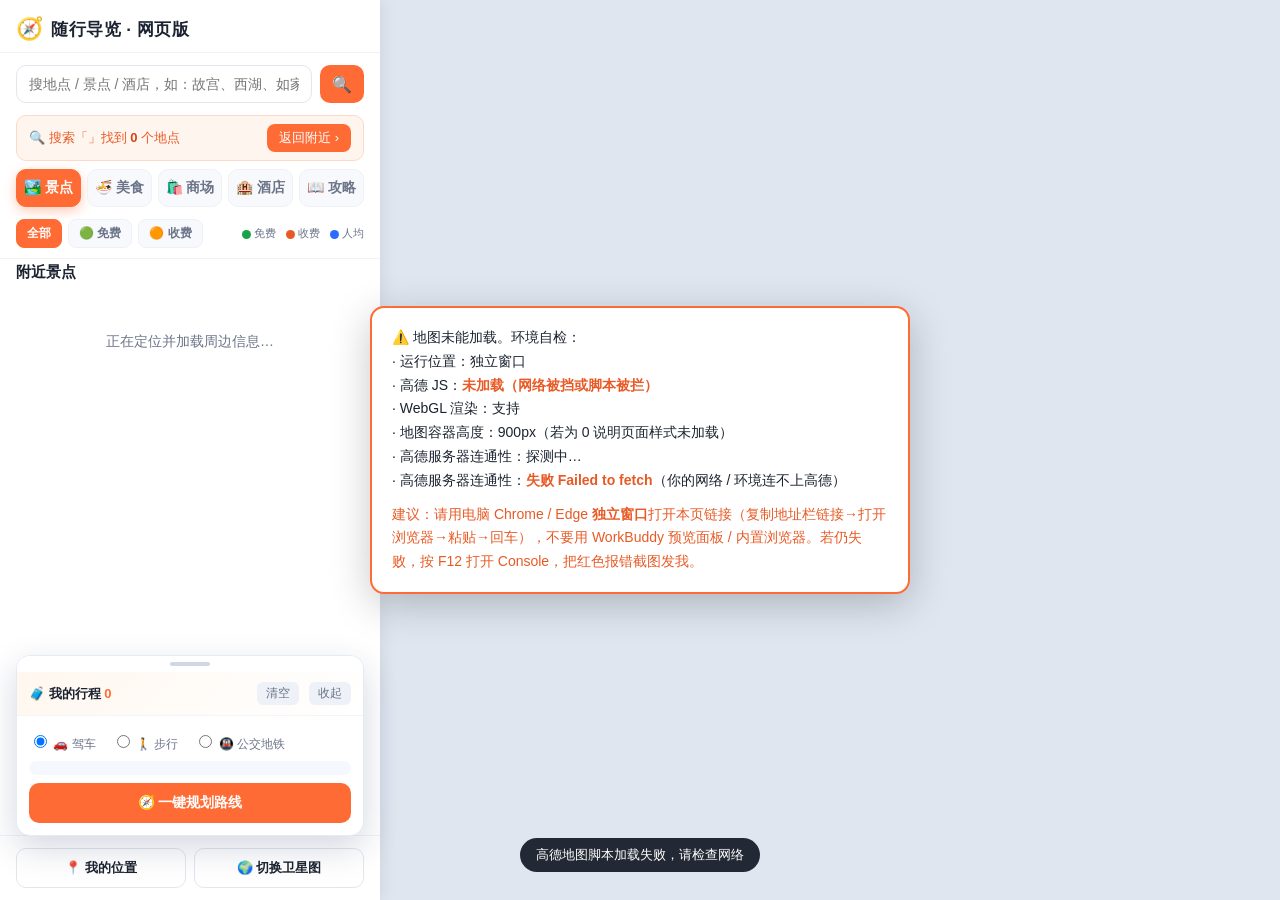
<file: web-desktop/index.html>
<!DOCTYPE html>
<html lang="zh-CN">
<head>
  <meta charset="utf-8" />
  <meta name="viewport" content="width=device-width, initial-scale=1" />
  <title>随行导览 · 电脑网页版（周边景点 / 酒店 / 攻略）</title>
  <link rel="stylesheet" href="styles.css" />
</head>
<body>
  <!-- 左侧栏 -->
  <aside class="sidebar">
    <div class="brand">
      <span class="logo">🧭</span>
      <span class="title">随行导览 · 网页版</span>
    </div>

    <div class="search">
      <input id="searchBox" type="text" placeholder="搜地点 / 景点 / 酒店，如：故宫、西湖、如家" />
      <button id="searchBtn" title="搜索">🔍</button>
    </div>

    <div class="search-banner" id="searchBanner" hidden>
      <span>🔍 搜索「<b class="sb-kw"></b>」找到 <b class="sb-n">0</b> 个地点</span>
      <button class="sb-back" type="button">返回附近 ›</button>
    </div>

    <nav class="tabs" id="tabs">
      <button class="tab active" data-type="scene">🏞️ 景点</button>
      <button class="tab" data-type="food">🍜 美食</button>
      <button class="tab" data-type="shop">🛍️ 商场</button>
      <button class="tab" data-type="hotel">🏨 酒店</button>
      <button class="tab" data-type="guide">📖 攻略</button>
    </nav>

    <div class="subbar">
      <div class="filter" id="sceneFilter" hidden>
        <button class="fbtn active" data-f="all">全部</button>
        <button class="fbtn" data-f="free">🟢 免费</button>
        <button class="fbtn" data-f="paid">🟠 收费</button>
      </div>
      <div class="legend">
        <span><i class="dot free"></i>免费</span>
        <span><i class="dot paid"></i>收费</span>
        <span><i class="dot price"></i>人均</span>
      </div>
    </div>

    <div class="list-head">
      <span id="listTitle">附近景点</span>
      <span id="listCount"></span>
    </div>

    <div class="list" id="list">
      <div class="empty" id="emptyTip">正在定位并加载周边信息…</div>
    </div>

    <div class="side-foot">
      <button id="locateBtn" class="foot-btn">📍 我的位置</button>
      <button id="layerBtn" class="foot-btn">🌍 切换卫星图</button>
    </div>

    <!-- 我的行程（规划路线） -->
    <div class="trip-panel" id="tripPanel" hidden>
      <div class="trip-grip" id="tripGrip"><span class="trip-grip-bar"></span></div>
      <div class="trip-head" id="tripHead">
        <span class="trip-title">🧳 我的行程 <b id="tripCount">0</b></span>
        <span class="trip-tools">
          <button id="tripClear" title="清空">清空</button>
          <button id="tripClose" title="收起">收起</button>
        </span>
      </div>
      <div class="trip-body">
        <ul class="trip-list" id="tripList"></ul>
        <div class="trip-mode">
          <label><input type="radio" name="tripMode" value="driving" checked> 🚗 驾车</label>
          <label><input type="radio" name="tripMode" value="walking"> 🚶 步行</label>
          <label><input type="radio" name="tripMode" value="transit"> 🚇 公交地铁</label>
        </div>
        <div class="trip-sum" id="tripSum"></div>
        <button class="trip-go" id="tripGo">🧭 一键规划路线</button>
      </div>
    </div>
  </aside>

  <!-- 右侧地图 -->
  <main class="map-wrap">
    <div id="map"></div>
    <div class="notice" id="notice" hidden></div>
    <button class="trip-fab" id="tripFab" hidden>🧳 我的行程 <b id="tripFabN">0</b></button>
  </main>

  <!-- 配置提示（无 key 时显示） -->
  <div class="config-tip" id="configTip" hidden>
    <div class="config-card">
      <button class="config-close" id="configClose" title="关闭">×</button>
      <h3>⚠️ 需要高德地图 Key</h3>
      <p>地图能力依赖高德 JS API，请在 <code>app.js</code> 顶部填入你的 <b>Web端(JS API)</b> Key，并在高德控制台将该 Key 的「域名白名单」设为 <b>*</b>。</p>
      <p class="small">申请地址：<a href="https://lbs.amap.com/" target="_blank" rel="noopener">https://lbs.amap.com/</a></p>
    </div>
  </div>

  <script src="app.js"></script>
</body>
</html>
</file>
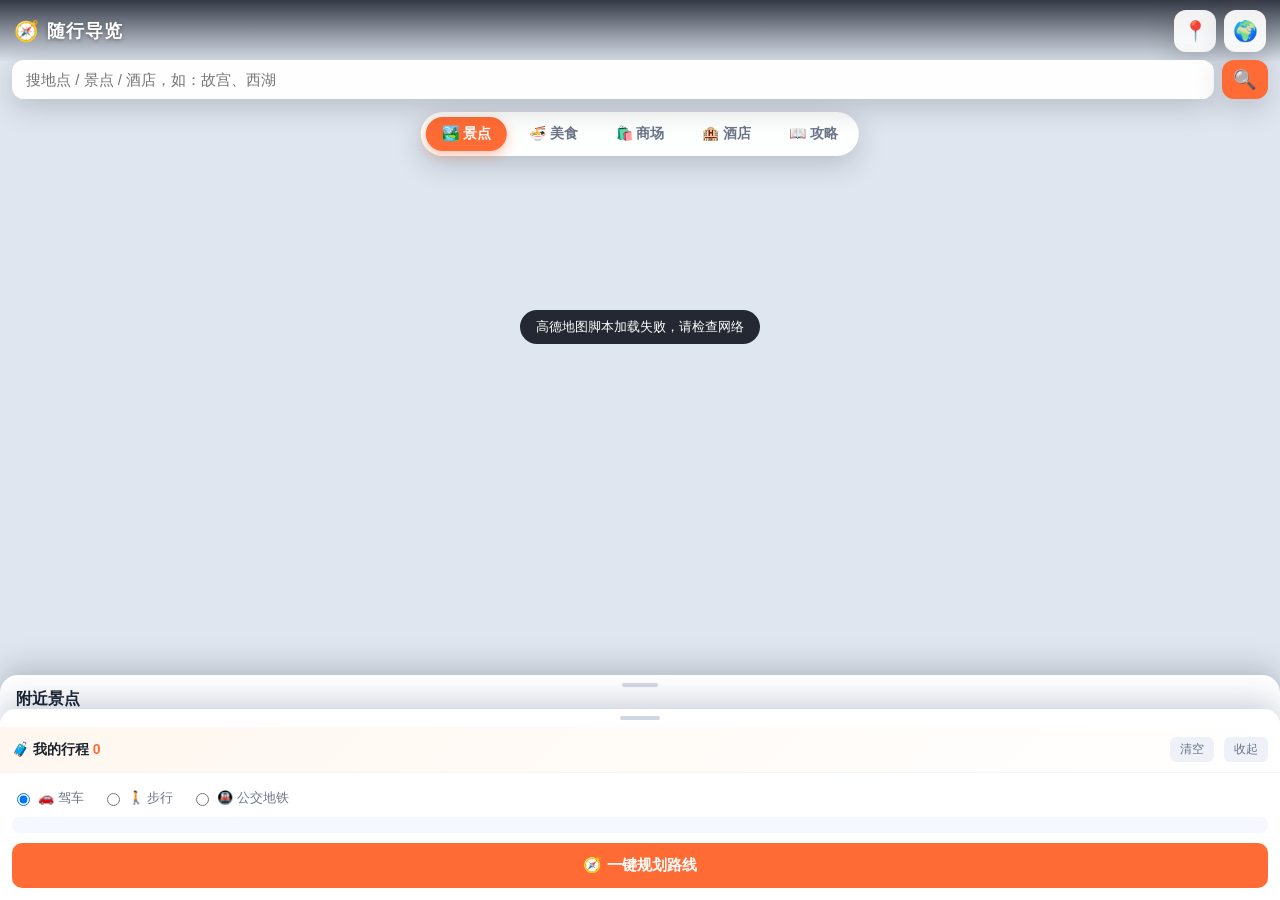
<file: webapp/index.html>
<!DOCTYPE html>
<html lang="zh-CN">
<head>
  <meta charset="utf-8" />
  <meta name="viewport" content="width=device-width, initial-scale=1, maximum-scale=1, user-scalable=no, viewport-fit=cover" />
  <meta name="format-detection" content="telephone=no" />
  <title>随行导览 · 周边景点酒店攻略</title>
  <link rel="stylesheet" href="styles.css" />
</head>
<body>
  <!-- 地图容器 -->
  <div id="map"></div>

  <!-- 顶部栏 -->
  <header class="topbar">
    <div class="brand">
      <span class="logo">🧭</span>
      <span class="title">随行导览</span>
    </div>
    <div class="top-actions">
      <button id="locateBtn" class="icon-btn" title="回到我的位置">📍</button>
      <button id="layerBtn" class="icon-btn" title="切换图层">🌍</button>
    </div>
  </header>

  <!-- 搜索地点 -->
  <div class="searchbar">
    <input id="searchBox" type="search" placeholder="搜地点 / 景点 / 酒店，如：故宫、西湖" />
    <button id="searchBtn" title="搜索">🔍</button>
  </div>

  <!-- 分类切换 -->
  <nav class="tabs" id="tabs">
    <button class="tab active" data-type="scene">🏞️ 景点</button>
    <button class="tab" data-type="food">🍜 美食</button>
    <button class="tab" data-type="shop">🛍️ 商场</button>
    <button class="tab" data-type="hotel">🏨 酒店</button>
    <button class="tab" data-type="guide">📖 攻略</button>
  </nav>

  <!-- 结果列表（底部抽屉） -->
  <section class="sheet" id="sheet">
    <div class="sheet-handle" id="sheetHandle">
      <span class="dot"></span>
      <span class="sheet-title" id="sheetTitle">附近景点</span>
      <span class="sheet-count" id="sheetCount"></span>
    </div>
    <div class="search-banner" id="searchBanner" hidden>
      <span>🔍 搜索「<b class="sb-kw"></b>」找到 <b class="sb-n">0</b> 个地点</span>
      <button class="sb-back" type="button">返回附近 ›</button>
    </div>
    <div class="sheet-body" id="sheetBody">
      <div class="empty" id="emptyTip">正在定位并加载周边信息…</div>
    </div>
  </section>

  <!-- 我的行程（规划路线）浮层 -->
  <button class="trip-fab" id="tripFab" hidden>🧳 行程 <b id="tripFabN">0</b></button>
  <div class="trip-panel" id="tripPanel" hidden>
    <div class="trip-grip" id="tripGrip"><span class="trip-grip-bar"></span></div>
    <div class="trip-head" id="tripHead">
      <span class="trip-title">🧳 我的行程 <b id="tripCount">0</b></span>
      <span class="trip-tools">
        <button id="tripClear" title="清空">清空</button>
        <button id="tripClose" title="收起">收起</button>
      </span>
    </div>
    <div class="trip-body">
      <ul class="trip-list" id="tripList"></ul>
      <div class="trip-mode">
        <label><input type="radio" name="tripMode" value="driving" checked> 🚗 驾车</label>
        <label><input type="radio" name="tripMode" value="walking"> 🚶 步行</label>
        <label><input type="radio" name="tripMode" value="transit"> 🚇 公交地铁</label>
      </div>
      <div class="trip-sum" id="tripSum"></div>
      <button class="trip-go" id="tripGo">🧭 一键规划路线</button>
    </div>
  </div>

  <!-- 配置提示（无 key 时显示） -->
  <div class="config-tip" id="configTip" hidden>
    <div class="config-card">
      <button class="config-close" id="configClose" title="关闭">×</button>
      <h3>⚠️ 需要高德地图 Key</h3>
      <p>地图能力依赖高德 JS API，请在 <code>app.js</code> 顶部填入你的 <b>Web端(JS API)</b> Key，并在高德控制台将该 Key 的「域名白名单」设为 <b>*</b>（允许所有域名，供 WebView 使用）。</p>
      <p class="small">申请地址：<a href="https://lbs.amap.com/" target="_blank" rel="noopener">https://lbs.amap.com/</a></p>
    </div>
  </div>

  <!-- 高德 JS API 由 app.js 动态加载（Key 与安全密钥集中在 app.js 配置） -->
  <script src="app.js"></script>
</body>
</html>
</file>
<file: web-desktop/styles.css>
:root {
  --bg: #0f1420;
  --panel: #ffffff;
  --primary: #ff6b35;
  --primary-dark: #e85a25;
  --text: #1c2330;
  --text-sub: #6b7488;
  --shadow: 0 8px 30px rgba(0, 0, 0, 0.18);
}

* { box-sizing: border-box; -webkit-tap-highlight-color: transparent; }

html, body {
  margin: 0; padding: 0; height: 100%; width: 100%;
  overflow: hidden;
  font-family: -apple-system, BlinkMacSystemFont, "PingFang SC", "Microsoft YaHei", "Helvetica Neue", Arial, sans-serif;
  color: var(--text);
  background: #dfe6f0;
  display: flex;
}

/* ====== 左侧栏 ====== */
.sidebar {
  position: relative;
  width: 380px;
  flex: 0 0 380px;
  height: 100%;
  background: var(--panel);
  display: flex;
  flex-direction: column;
  box-shadow: 2px 0 16px rgba(0,0,0,0.08);
  z-index: 10;
}

.brand {
  display: flex; align-items: center; gap: 8px;
  padding: 16px 16px 10px;
  border-bottom: 1px solid #f0f2f6;
}
.brand .logo { font-size: 22px; }
.brand .title { font-size: 17px; font-weight: 700; letter-spacing: .5px; }

/* 搜索框 */
.search {
  display: flex; gap: 8px;
  padding: 12px 16px;
}
.search input {
  flex: 1;
  border: 1px solid #e2e6ee;
  border-radius: 10px;
  padding: 10px 12px;
  font-size: 14px;
  outline: none;
  transition: border-color .15s ease;
}
.search input:focus { border-color: var(--primary); }
.search button {
  width: 44px;
  border: none;
  border-radius: 10px;
  background: var(--primary);
  color: #fff;
  font-size: 16px;
  cursor: pointer;
}

/* 搜索结果横幅 */
.search-banner {
  display: flex; align-items: center; justify-content: space-between;
  margin: 0 16px 8px;
  padding: 8px 12px;
  background: #fff5ef;
  border: 1px solid #ffd9c7;
  border-radius: 10px;
  font-size: 13px; color: #e85a25;
}
.search-banner b { color: #d2451a; }
.search-banner .sb-back {
  border: none; background: var(--primary); color: #fff;
  border-radius: 8px; padding: 5px 12px; font-size: 13px; cursor: pointer;
}

/* 分类标签 */
.tabs {
  display: flex; gap: 6px;
  padding: 0 16px 12px;
}
.tab {
  flex: 1;
  border: 1px solid #eef1f6;
  background: #f7f9fc;
  color: var(--text-sub);
  font-size: 14px; font-weight: 600;
  padding: 9px 0;
  border-radius: 10px;
  cursor: pointer;
  transition: all .15s ease;
}
.tab.active {
  background: var(--primary);
  color: #fff;
  border-color: var(--primary);
  box-shadow: 0 4px 12px rgba(255,107,53,0.35);
}

/* 列表头 */
.list-head {
  display: flex; align-items: baseline; gap: 8px;
  padding: 4px 16px 8px;
  border-top: 1px solid #f0f2f6;
}
.list-head #listTitle { font-size: 15px; font-weight: 700; }
.list-head #listCount { font-size: 12px; color: var(--text-sub); }

/* 列表 */
.list {
  flex: 1;
  overflow-y: auto;
  padding: 0 12px 12px;
}

.empty {
  text-align: center;
  color: var(--text-sub);
  font-size: 14px;
  padding: 40px 20px;
  line-height: 1.6;
}

/* 列表项卡片 */
.card {
  display: flex; gap: 12px;
  padding: 12px;
  border-radius: 14px;
  background: #f7f9fc;
  margin-bottom: 10px;
  cursor: pointer;
  transition: background .15s ease, transform .1s ease;
  border: 1px solid #eef1f6;
}
.card:hover { background: #eef2f8; transform: translateY(-1px); }
.card .thumb {
  width: 64px; height: 64px;
  border-radius: 12px;
  flex: 0 0 64px;
  display: flex; align-items: center; justify-content: center;
  font-size: 30px;
  background: linear-gradient(135deg, #ffe3d3, #ffd0b5);
}
.card .info { flex: 1; min-width: 0; }
.card .name { font-size: 15px; font-weight: 700; margin: 0 0 4px; }
.card .meta { font-size: 12px; color: var(--text-sub); line-height: 1.5; }
.card .meta .tag {
  display: inline-block;
  background: #fff;
  border: 1px solid #ffd9c7;
  color: var(--primary-dark);
  border-radius: 6px;
  padding: 1px 6px;
  margin-right: 6px;
  font-size: 11px;
}
.card .meta .tag.free { background:#e8f7ee; color:#16a34a; border-color:#bdebcd; }
.card .meta .tag.paid { background:#fff0e8; color:#e85a25; border-color:#ffd0b5; }
.card .meta .tag.price { background:#e9f1ff; color:#2b6cff; border-color:#c9ddff; }
.card .meta .tag.unknown { background:#f1f3f7; color:#8a93a6; border-color:#e2e6ee; }

/* 子栏：景点筛选 + 图例 */
.subbar {
  display: flex; align-items: center; justify-content: space-between; gap: 8px;
  padding: 0 16px 10px;
  flex-wrap: wrap;
}
.filter { display: flex; gap: 6px; }
.fbtn {
  border: 1px solid #eef1f6; background: #f7f9fc; color: var(--text-sub);
  font-size: 12px; font-weight: 600; padding: 5px 10px; border-radius: 8px; cursor: pointer;
  transition: all .15s ease;
}
.fbtn.active { background: var(--primary); color: #fff; border-color: var(--primary); }
.legend { display: flex; gap: 10px; font-size: 11px; color: var(--text-sub); }
.legend .dot {
  display: inline-block; width: 9px; height: 9px; border-radius: 50%; margin-right: 3px; vertical-align: middle;
}
.legend .dot.free { background: #16a34a; }
.legend .dot.paid { background: #e85a25; }
.legend .dot.price { background: #2b6cff; }
.card .dist { color: var(--primary-dark); font-weight: 600; }
.card .actions { display: flex; gap: 8px; margin-top: 8px; }
.mini-btn {
  border: none; border-radius: 8px;
  padding: 6px 12px; font-size: 12px; font-weight: 600; cursor: pointer;
}
.mini-btn.nav { background: var(--primary); color: #fff; }
.mini-btn.map { background: #eef2f8; color: var(--text); }
.mini-btn.add { background: #fff3e0; color: #e85a25; border: 1px solid #ffd8b0; }
.mini-btn.add:hover { background: #ffe9d2; }

/* ====== 我的行程 / 路线规划 ====== */
.trip-panel {
  position: absolute; left: 16px; right: 16px; bottom: 64px; z-index: 40;
  background: #fff; border: 1px solid #e6ebf3; border-radius: 14px;
  box-shadow: 0 12px 34px rgba(20,40,90,.18); overflow: hidden;
  display: flex; flex-direction: column; max-height: 68vh;
  transition: transform .28s cubic-bezier(.4,0,.2,1);
}
/* 收起态：只露标题栏 */
.trip-panel.collapsed { transform: translateY(calc(100% - 40px)); }
.trip-panel.collapsed .trip-grip { display: none; }
.trip-grip {
  display: flex; justify-content: center; align-items: center;
  height: 16px; background: #fff; cursor: grab;
}
.trip-grip-bar { width: 40px; height: 4px; border-radius: 2px; background: #cfd6e4; }
.trip-head {
  display: flex; justify-content: space-between; align-items: center;
  padding: 10px 12px; background: linear-gradient(135deg,#fff7ef,#fff);
  border-bottom: 1px solid #f2f5fa; cursor: pointer;
}
.trip-title { font-weight: 700; color: var(--text); font-size: 13px; }
.trip-title b { color: var(--primary); }
.trip-tools button {
  border: none; background: #eef2f8; color: var(--text-sub);
  border-radius: 6px; padding: 3px 9px; font-size: 12px; cursor: pointer; margin-left: 6px;
}
.trip-tools button:hover { background: #e2e8f3; }
.trip-body { padding: 8px 12px 12px; }
.trip-list { list-style: none; margin: 0 0 8px; padding: 0; max-height: 168px; overflow-y: auto; }
.trip-list li {
  display: flex; align-items: center; gap: 8px;
  padding: 6px 4px; border-bottom: 1px dashed #eef1f6; font-size: 13px;
}
.trip-list li:last-child { border-bottom: none; }
.trip-no {
  flex: 0 0 auto; width: 20px; height: 20px; border-radius: 50%;
  background: var(--primary); color: #fff; font-size: 11px; font-weight: 700;
  display: flex; align-items: center; justify-content: center;
}
.trip-nm { flex: 1; color: var(--text); overflow: hidden; text-overflow: ellipsis; white-space: nowrap; }
.trip-del {
  flex: 0 0 auto; border: none; background: transparent; color: #b9c0cc;
  cursor: pointer; font-size: 13px; padding: 2px 4px;
}
.trip-del:hover { color: #e85a25; }
.trip-mode { display: flex; gap: 16px; font-size: 12px; color: var(--text-sub); margin: 6px 0 8px; }
.trip-mode label { cursor: pointer; user-select: none; }
.trip-sum {
  font-size: 12px; color: var(--text-sub); background: #f5f8ff;
  border-radius: 8px; padding: 7px 10px; margin-bottom: 8px; line-height: 1.5;
}
.trip-sum b { color: var(--primary); }
.trip-desc { margin-top: 6px; padding-top: 6px; border-top: 1px dashed #cfd9ee; }
.trip-line { font-size: 12px; color: #b25c00; line-height: 1.7; }
.trip-go {
  width: 100%; border: none; border-radius: 10px; padding: 11px;
  background: var(--primary); color: #fff; font-size: 14px; font-weight: 700; cursor: pointer;
}
.trip-go:hover { background: var(--primary-dark); }
.trip-go:disabled { background: #c8d3e6; cursor: not-allowed; }

/* 地图上的行程浮标 */
.trip-fab {
  position: absolute; right: 20px; bottom: 24px; z-index: 30;
  border: none; border-radius: 24px; padding: 11px 18px;
  background: var(--primary); color: #fff; font-size: 14px; font-weight: 700;
  box-shadow: 0 8px 22px rgba(43,108,255,.4); cursor: pointer;
}
.trip-fab:hover { background: var(--primary-dark); }
.trip-fab b { background: #fff; color: var(--primary); border-radius: 10px; padding: 1px 7px; margin-left: 4px; font-size: 12px; }

/* 底部按钮 */
.side-foot {
  display: flex; gap: 8px;
  padding: 12px 16px;
  border-top: 1px solid #f0f2f6;
}
.foot-btn {
  flex: 1;
  border: 1px solid #e2e6ee;
  background: #fff;
  color: var(--text);
  border-radius: 10px;
  padding: 10px 0;
  font-size: 13px; font-weight: 600;
  cursor: pointer;
}
.foot-btn.active { background: var(--primary); color: #fff; border-color: var(--primary); }

/* ====== 右侧地图 ====== */
.map-wrap {
  flex: 1;
  position: relative;
  height: 100%;
}
#map { position: absolute; inset: 0; z-index: 1; }

.notice {
  position: absolute;
  left: 16px; right: 16px; top: 16px;
  z-index: 20;
  background: rgba(15,20,32,0.86);
  color: #fff;
  font-size: 13px;
  line-height: 1.6;
  padding: 12px 14px;
  border-radius: 12px;
  box-shadow: var(--shadow);
}

/* ====== 信息窗（复用国内版） ====== */
.amap-info-content { padding: 0 !important; }
.iw { width: 250px; font-size: 13px; color: var(--text); }
.iw h4 { margin: 0 0 6px; font-size: 15px; }
.iw .row { color: var(--text-sub); margin: 3px 0; line-height: 1.5; }
.iw .row b { color: var(--text); font-weight: 600; }
.iw .btns { display: flex; gap: 8px; margin-top: 10px; }
.iw .btns a {
  flex: 1; text-align: center; text-decoration: none;
  padding: 8px 0; border-radius: 8px; font-weight: 700; font-size: 13px;
}
.iw .btns .go { background: var(--primary); color: #fff; }
.iw .btns .close { background: #eef2f8; color: var(--text); }
.iw .btns .out { background: #fff; color: var(--primary); border: 1px solid #bcd0f5; }
.iw .btns .ctrip { background: #2b6cff; color: #fff; }
.iw { max-height: 320px; overflow-y: auto; }
.iw-imgs { display: flex; gap: 4px; margin: 6px 0; }
.iw-img { width: 78px; height: 58px; object-fit: cover; border-radius: 6px; flex: 0 0 auto; background: #eee; cursor: zoom-in; transition: opacity .15s; }
.iw-img:hover { opacity: .85; }

/* 图片查看器 */
.lightbox { position: fixed; inset: 0; z-index: 99999; background: rgba(0,0,0,.92); display: none; align-items: center; justify-content: center; }
.lightbox.show { display: flex; }
.lightbox .lb-img { max-width: 92vw; max-height: 86vh; border-radius: 8px; box-shadow: 0 10px 50px rgba(0,0,0,.6); background: #111; cursor: zoom-in; user-select: none; -webkit-user-select: none; }
.lightbox .lb-reset { position: absolute; top: 18px; right: 64px; color: #fff; font-size: 13px; line-height: 1; cursor: pointer; opacity: .85; border: 1px solid rgba(255,255,255,.5); border-radius: 6px; padding: 5px 10px; display: none; }
.lightbox .lb-reset:hover { opacity: 1; background: rgba(255,255,255,.12); }
.lightbox .lb-close { position: absolute; top: 16px; right: 20px; color: #fff; font-size: 30px; line-height: 1; cursor: pointer; opacity: .85; }
.lightbox .lb-close:hover { opacity: 1; }
.lightbox .lb-prev, .lightbox .lb-next { position: absolute; top: 50%; transform: translateY(-50%); color: #fff; font-size: 46px; line-height: 1; cursor: pointer; opacity: .8; padding: 0 16px; user-select: none; }
.lightbox .lb-prev:hover, .lightbox .lb-next:hover { opacity: 1; }
.lightbox .lb-prev { left: 6px; }
.lightbox .lb-next { right: 6px; }
.lightbox .lb-count { position: absolute; bottom: 20px; left: 50%; transform: translateX(-50%); color: #fff; font-size: 14px; opacity: .85; }
.iw .desc, .iw .review { font-size: 12px; color: #555; margin-top: 6px; line-height: 1.55; white-space: pre-wrap; word-break: break-word; }
.iw .row.muted { color: #9aa3b2; font-style: italic; font-size: 12px; }
.iw .tag {
  display: inline-block; background: #fff; border: 1px solid #e2e6ee;
  border-radius: 6px; padding: 1px 7px; margin-left: 4px; font-size: 12px; font-weight: 600;
}
.iw .tag.free { background: #e8f7ee; color: #16a34a; border-color: #bdebcd; }
.iw .tag.paid { background: #fff0e8; color: #e85a25; border-color: #ffd0b5; }
.iw .tag.price { background: #e9f1ff; color: #2b6cff; border-color: #c9ddff; }
.iw .tag.unknown { background: #f1f3f7; color: #8a93a6; border-color: #e2e6ee; }

/* 自定义地图标记 */
.mk {
  width: 34px; height: 34px;
  background: #fff;
  border: 3px solid var(--c, #ff6b35);
  border-radius: 50% 50% 50% 0;
  transform: rotate(-45deg);
  display: flex; align-items: center; justify-content: center;
  box-shadow: 0 3px 8px rgba(0,0,0,.35);
}
.mk span { transform: rotate(45deg); font-size: 17px; line-height: 1; }

/* 攻略卡片 */
.guide-tip { background: linear-gradient(135deg, #fff3ec, #ffe3d3); }
.guide-block { margin-top: 8px; padding: 8px 10px; background: #f3f6fb; border-radius: 10px; }
.guide-block .gb-t { font-size: 12px; font-weight: 700; color: var(--primary-dark); margin: 4px 0 2px; }
.guide-block .gb-t:first-child { margin-top: 0; }
.guide-block .gb-c { font-size: 12px; color: #555; line-height: 1.55; }

/* 推荐路线 */
.route-card { background: #eef4ff; }
.route-ol { margin: 6px 0 0; padding-left: 4px; list-style: none; }
.route-ol li { font-size: 12px; color: var(--text); padding: 3px 0; display: flex; align-items: center; gap: 6px; }
.route-ol .rn {
  width: 18px; height: 18px; border-radius: 50%;
  background: var(--primary); color: #fff; font-size: 11px; font-weight: 700;
  display: inline-flex; align-items: center; justify-content: center; flex: 0 0 auto;
}
.route-ol .nd, .nd { color: var(--primary-dark); font-weight: 600; font-size: 11px; margin-left: 4px; }
.ne { color: var(--text-sub); font-size: 11px; }

/* 详情弹窗区块 */
.iw-sec { margin-top: 8px; border-top: 1px dashed #e2e6ee; padding-top: 6px; }
.iw-sec-t { font-size: 13px; font-weight: 700; color: var(--text); margin-bottom: 4px; }
.iw-list { margin: 0; padding: 0; list-style: none; }
.iw-list li { font-size: 12px; color: var(--text-sub); line-height: 1.5; padding: 3px 0; border-bottom: 1px solid #f0f2f6; }
.iw-list li.iw-click { cursor: pointer; border-radius: 4px; padding: 6px 6px 6px 4px; transition: background .12s, color .12s; }
.iw-list li.iw-click:hover { background: #f2f6ff; color: var(--primary); }
.iw-list li.iw-click:hover b { color: var(--primary); }
.iw-list li .nb-go { float: right; color: var(--primary); font-size: 11px; opacity: .75; }
.iw-list li:last-child { border-bottom: none; }

/* toast */
.toast {
  position: fixed;
  left: 50%; bottom: 28px; transform: translateX(-50%);
  z-index: 60;
  background: rgba(15,20,32,0.9);
  color: #fff; font-size: 13px;
  padding: 8px 16px; border-radius: 999px;
  opacity: 0; transition: opacity .25s ease; pointer-events: none;
}
.toast.show { opacity: 1; }

/* 配置提示 */
.config-tip {
  position: fixed; inset: 0; z-index: 80;
  background: rgba(15,20,32,0.6);
  display: flex; align-items: center; justify-content: center;
  padding: 24px;
}
.config-tip[hidden] { display: none; }
.config-close {
  position: absolute; top: 8px; right: 10px;
  width: 32px; height: 32px; border: none; border-radius: 50%;
  background: #f0f0f0; color: #666; font-size: 20px; line-height: 1; cursor: pointer;
}
.config-card {
  position: relative;
  background: #fff; border-radius: 16px; padding: 22px; max-width: 360px;
  box-shadow: var(--shadow);
}
.config-card h3 { margin: 0 0 10px; }
.config-card p { font-size: 14px; line-height: 1.7; color: var(--text); }
.config-card .small { font-size: 12px; color: var(--text-sub); }
.config-card code { background: #f2f4f8; padding: 1px 6px; border-radius: 5px; }
.config-card a { color: var(--primary-dark); }

/* ====== 响应式：窄屏（平板 / 手机）时改为上下布局 ====== */
@media (max-width: 820px) {
  html, body { flex-direction: column; }
  .sidebar {
    width: 100%; flex: 0 0 auto; height: 46%;
    box-shadow: 0 -2px 16px rgba(0,0,0,0.08);
  }
  .map-wrap { height: 54%; }
}
</file>
<file: webapp/styles.css>
:root {
  --bg: #0f1420;
  --panel: #ffffff;
  --primary: #ff6b35;
  --primary-dark: #e85a25;
  --text: #1c2330;
  --text-sub: #6b7488;
  --shadow: 0 8px 30px rgba(0, 0, 0, 0.18);
  --safe-top: env(safe-area-inset-top, 0px);
  --safe-bottom: env(safe-area-inset-bottom, 0px);
}

* { box-sizing: border-box; -webkit-tap-highlight-color: transparent; }

html, body {
  margin: 0;
  padding: 0;
  height: 100%;
  width: 100%;
  overflow: hidden;
  font-family: -apple-system, BlinkMacSystemFont, "PingFang SC", "Microsoft YaHei", "Helvetica Neue", Arial, sans-serif;
  color: var(--text);
  background: #dfe6f0;
}

#map {
  position: absolute;
  inset: 0;
  z-index: 1;
}

/* 顶部栏 */
.topbar {
  position: absolute;
  top: 0; left: 0; right: 0;
  z-index: 20;
  display: flex;
  align-items: center;
  justify-content: space-between;
  padding: calc(10px + var(--safe-top)) 14px 10px;
  background: linear-gradient(180deg, rgba(15,20,32,0.82), rgba(15,20,32,0));
  color: #fff;
  pointer-events: none;
}
.topbar .brand { display: flex; align-items: center; gap: 8px; pointer-events: auto; }
.topbar .logo { font-size: 20px; }
.topbar .title { font-size: 18px; font-weight: 700; letter-spacing: 1px; text-shadow: 0 1px 4px rgba(0,0,0,0.4); }
.top-actions { display: flex; gap: 8px; pointer-events: auto; }

.icon-btn {
  width: 42px; height: 42px;
  border: none;
  border-radius: 12px;
  background: rgba(255,255,255,0.92);
  font-size: 20px;
  box-shadow: var(--shadow);
  cursor: pointer;
  transition: transform .15s ease, background .15s ease;
}
.icon-btn:active { transform: scale(0.92); }
.icon-btn.active { background: var(--primary); }

/* 搜索地点栏 */
.searchbar {
  position: absolute;
  top: calc(60px + var(--safe-top));
  left: 12px; right: 12px;
  z-index: 21;
  display: flex; gap: 8px;
}
.searchbar input {
  flex: 1;
  border: none;
  border-radius: 12px;
  padding: 11px 14px;
  font-size: 15px;
  background: rgba(255,255,255,0.96);
  box-shadow: var(--shadow);
  outline: none;
}
.searchbar input:focus { box-shadow: 0 0 0 2px var(--primary), var(--shadow); }
.searchbar button {
  width: 46px;
  border: none;
  border-radius: 12px;
  background: var(--primary);
  color: #fff;
  font-size: 19px;
  box-shadow: var(--shadow);
  cursor: pointer;
}

/* 搜索结果横幅 */
.search-banner {
  display: flex; align-items: center; justify-content: space-between;
  margin: 8px 12px 4px;
  padding: 8px 12px;
  background: #fff5ef;
  border: 1px solid #ffd9c7;
  border-radius: 10px;
  font-size: 13px; color: #e85a25;
}
.search-banner b { color: #d2451a; }
.search-banner .sb-back {
  border: none; background: var(--primary); color: #fff;
  border-radius: 8px; padding: 5px 12px; font-size: 13px; cursor: pointer;
}

/* 分类标签 */
.tabs {
  position: absolute;
  top: calc(112px + var(--safe-top));
  left: 50%;
  transform: translateX(-50%);
  z-index: 20;
  display: flex;
  gap: 6px;
  padding: 5px;
  background: rgba(255,255,255,0.95);
  border-radius: 999px;
  box-shadow: var(--shadow);
}
.tab {
  border: none;
  background: transparent;
  color: var(--text-sub);
  font-size: 14px;
  font-weight: 600;
  padding: 8px 16px;
  border-radius: 999px;
  cursor: pointer;
  white-space: nowrap;
  transition: all .15s ease;
}
.tab.active {
  background: var(--primary);
  color: #fff;
  box-shadow: 0 4px 12px rgba(255,107,53,0.4);
}

/* 底部抽屉 */
.sheet {
  position: absolute;
  left: 0; right: 0; bottom: 0;
  z-index: 15;
  max-height: 52%;
  background: var(--panel);
  border-radius: 18px 18px 0 0;
  box-shadow: 0 -8px 30px rgba(0,0,0,0.18);
  display: flex;
  flex-direction: column;
  transition: transform .3s cubic-bezier(.22,.61,.36,1);
  padding-bottom: var(--safe-bottom);
}
.sheet.collapsed { transform: translateY(calc(100% - 56px)); }
.sheet-handle {
  display: flex;
  align-items: center;
  gap: 10px;
  padding: 14px 16px 10px;
  cursor: pointer;
  user-select: none;
  touch-action: none; /* 允许拖拽把手，避免触发滚动/刷新手势 */
}
.sheet-handle .dot {
  width: 36px; height: 4px;
  border-radius: 4px;
  background: #d4d9e2;
  position: absolute;
  top: 8px; left: 50%;
  transform: translateX(-50%);
}
.sheet-title { font-size: 16px; font-weight: 700; }
.sheet-count { font-size: 12px; color: var(--text-sub); margin-left: auto; }
.sheet-body {
  overflow-y: auto;
  -webkit-overflow-scrolling: touch;
  padding: 4px 12px 16px;
}

/* 列表项 */
.card {
  display: flex;
  gap: 12px;
  padding: 12px;
  border-radius: 14px;
  background: #f7f9fc;
  margin-bottom: 10px;
  cursor: pointer;
  transition: background .15s ease, transform .1s ease;
  border: 1px solid #eef1f6;
}
.card:active { transform: scale(0.99); background: #eef2f8; }
.card .thumb {
  width: 64px; height: 64px;
  border-radius: 12px;
  flex: 0 0 64px;
  display: flex; align-items: center; justify-content: center;
  font-size: 30px;
  background: linear-gradient(135deg, #ffe3d3, #ffd0b5);
}
.card .info { flex: 1; min-width: 0; }
.card .name { font-size: 15px; font-weight: 700; margin: 0 0 4px; }
.card .meta { font-size: 12px; color: var(--text-sub); line-height: 1.5; }
.card .meta .tag {
  display: inline-block;
  background: #fff;
  border: 1px solid #ffd9c7;
  color: var(--primary-dark);
  border-radius: 6px;
  padding: 1px 6px;
  margin-right: 6px;
  font-size: 11px;
}
.card .dist { color: var(--primary-dark); font-weight: 600; }
.card .actions { display: flex; gap: 8px; margin-top: 8px; }
.mini-btn {
  border: none;
  border-radius: 8px;
  padding: 6px 12px;
  font-size: 12px;
  font-weight: 600;
  cursor: pointer;
}
.mini-btn.nav { background: var(--primary); color: #fff; }
.mini-btn.add { background: #fff3e0; color: #e85a25; border: 1px solid #ffd8b0; }

/* ====== 我的行程 / 路线规划（手机） ====== */
.trip-fab {
  position: absolute; right: 14px; bottom: 62px; z-index: 26;
  border: none; border-radius: 22px; padding: 10px 16px;
  background: var(--primary); color: #fff; font-size: 14px; font-weight: 700;
  box-shadow: 0 8px 22px rgba(43,108,255,.4);
}
.trip-fab b { background: #fff; color: var(--primary); border-radius: 10px; padding: 1px 7px; margin-left: 4px; font-size: 12px; }
.trip-panel {
  position: absolute; left: 0; right: 0; bottom: 0; z-index: 25;
  background: #fff; border-top-left-radius: 16px; border-top-right-radius: 16px;
  box-shadow: 0 -8px 30px rgba(20,40,90,.22); overflow: hidden;
  display: flex; flex-direction: column;
  max-height: 62vh;
  transition: transform .28s cubic-bezier(.4,0,.2,1);
  padding-bottom: env(safe-area-inset-bottom, 0px);
}
/* 收起态：只露出标题栏（约 46px），不挡地图 */
.trip-panel.collapsed { transform: translateY(calc(100% - 46px)); }
.trip-panel.collapsed .trip-grip { display: none; }
/* 拖拽手柄 */
.trip-grip {
  display: flex; justify-content: center; align-items: center;
  height: 18px; background: #fff; cursor: grab; touch-action: none;
}
.trip-grip-bar { width: 40px; height: 4px; border-radius: 2px; background: #cfd6e4; }
.trip-head {
  display: flex; justify-content: space-between; align-items: center;
  padding: 10px 12px; background: linear-gradient(135deg,#fff7ef,#fff);
  border-bottom: 1px solid #f2f5fa; cursor: pointer; touch-action: none;
}
.trip-title { font-weight: 700; color: var(--text); font-size: 14px; }
.trip-title b { color: var(--primary); }
.trip-tools button {
  border: none; background: #eef2f8; color: var(--text-sub);
  border-radius: 6px; padding: 4px 10px; font-size: 12px; margin-left: 6px;
}
.trip-body { padding: 8px 12px 12px; overflow-y: auto; }
.trip-list { list-style: none; margin: 0 0 8px; padding: 0; }
.trip-list li {
  display: flex; align-items: center; gap: 8px;
  padding: 8px 4px; border-bottom: 1px dashed #eef1f6; font-size: 14px;
}
.trip-list li:last-child { border-bottom: none; }
.trip-no {
  flex: 0 0 auto; width: 22px; height: 22px; border-radius: 50%;
  background: var(--primary); color: #fff; font-size: 12px; font-weight: 700;
  display: flex; align-items: center; justify-content: center;
}
.trip-nm { flex: 1; color: var(--text); overflow: hidden; text-overflow: ellipsis; white-space: nowrap; }
.trip-del {
  flex: 0 0 auto; border: none; background: transparent; color: #b9c0cc;
  font-size: 15px; padding: 2px 6px;
}
.trip-mode { display: flex; gap: 18px; font-size: 13px; color: var(--text-sub); margin: 6px 0 10px; }
.trip-mode label { display: flex; align-items: center; gap: 5px; }
.trip-sum {
  font-size: 13px; color: var(--text-sub); background: #f5f8ff;
  border-radius: 8px; padding: 8px 10px; margin-bottom: 10px; line-height: 1.5;
}
.trip-sum b { color: var(--primary); }
.trip-desc { margin-top: 6px; padding-top: 6px; border-top: 1px dashed #cfd9ee; }
.trip-line { font-size: 12px; color: #b25c00; line-height: 1.7; }
.trip-go {
  width: 100%; border: none; border-radius: 10px; padding: 13px;
  background: var(--primary); color: #fff; font-size: 15px; font-weight: 700;
}
.trip-go:disabled { background: #c8d3e6; }
.mini-btn.map { background: #eef2f8; color: var(--text); }
.mini-btn.ctrip { background: #2b6cff; color: #fff; }
/* 价格标签 */
.tag.ptag { background: #fff7ed; border-color: #ffd9a8; color: #c2410c; font-weight: 700; }

/* 详情窗价格行 */
.cost-row { color: #c2410c; font-weight: 700; font-size: 14px; }
.ctrip-go { background: #2b6cff !important; }

.empty {
  text-align: center;
  color: var(--text-sub);
  font-size: 14px;
  padding: 40px 20px;
  line-height: 1.6;
}

/* 信息窗（高德 InfoWindow 内容） */
.amap-info-content { padding: 0 !important; }
.iw {
  width: 240px;
  font-size: 13px;
  color: var(--text);
}
.iw h4 { margin: 0 0 6px; font-size: 15px; }
.iw .row { color: var(--text-sub); margin: 3px 0; line-height: 1.5; }
.iw .row b { color: var(--text); font-weight: 600; }
.iw .btns { display: flex; gap: 8px; margin-top: 10px; }
.iw .btns a {
  flex: 1; text-align: center; text-decoration: none;
  padding: 8px 0; border-radius: 8px; font-weight: 700; font-size: 13px;
}
.iw .btns .go { background: var(--primary); color: #fff; }
.iw .btns .close { background: #eef2f8; color: var(--text); }
.iw .btns .out { background: #fff; color: var(--primary); border: 1px solid #bcd0f5; }
.iw { max-height: 300px; overflow-y: auto; }
.iw-imgs { display: flex; gap: 4px; margin: 6px 0; }
.iw-img { width: 74px; height: 56px; object-fit: cover; border-radius: 6px; flex: 0 0 auto; background: #eee; cursor: zoom-in; }
.iw-img:active { opacity: .8; }

/* 图片查看器 */
.lightbox { position: fixed; inset: 0; z-index: 99999; background: rgba(0,0,0,.92); display: none; align-items: center; justify-content: center; }
.lightbox.show { display: flex; }
.lightbox .lb-img { max-width: 92vw; max-height: 86vh; border-radius: 8px; box-shadow: 0 10px 50px rgba(0,0,0,.6); background: #111; cursor: zoom-in; user-select: none; -webkit-user-select: none; }
.lightbox .lb-reset { position: absolute; top: 18px; right: 64px; color: #fff; font-size: 13px; line-height: 1; cursor: pointer; opacity: .85; border: 1px solid rgba(255,255,255,.5); border-radius: 6px; padding: 5px 10px; display: none; }
.lightbox .lb-reset:hover { opacity: 1; background: rgba(255,255,255,.12); }
.lightbox .lb-close { position: absolute; top: 16px; right: 20px; color: #fff; font-size: 30px; line-height: 1; cursor: pointer; opacity: .85; }
.lightbox .lb-prev, .lightbox .lb-next { position: absolute; top: 50%; transform: translateY(-50%); color: #fff; font-size: 46px; line-height: 1; cursor: pointer; opacity: .8; padding: 0 16px; user-select: none; }
.lightbox .lb-prev { left: 6px; }
.lightbox .lb-next { right: 6px; }
.lightbox .lb-count { position: absolute; bottom: 20px; left: 50%; transform: translateX(-50%); color: #fff; font-size: 14px; opacity: .85; }
.iw .desc, .iw .review { font-size: 12px; color: #555; margin-top: 6px; line-height: 1.55; white-space: pre-wrap; word-break: break-word; }
.iw .row.muted { color: #9aa3b2; font-style: italic; font-size: 12px; }

/* 配置提示 */
.config-tip {
  position: absolute; inset: 0; z-index: 50;
  background: rgba(15,20,32,0.6);
  display: flex; align-items: center; justify-content: center;
  padding: 24px;
}
/* 修复：hidden 属性被上面的 display:flex 覆盖的问题 */
.config-tip[hidden] { display: none; }
.config-close {
  position: absolute; top: 8px; right: 10px;
  width: 32px; height: 32px; border: none; border-radius: 50%;
  background: #f0f0f0; color: #666; font-size: 20px; line-height: 1;
  cursor: pointer;
}
.config-close:active { background: #ddd; }
.config-card {
  position: relative;
  background: #fff; border-radius: 16px; padding: 22px; max-width: 360px;
  box-shadow: var(--shadow);
}
.config-card h3 { margin: 0 0 10px; }
.config-card p { font-size: 14px; line-height: 1.7; color: var(--text); }
.config-card .small { font-size: 12px; color: var(--text-sub); }
.config-card code { background: #f2f4f8; padding: 1px 6px; border-radius: 5px; }
.config-card a { color: var(--primary-dark); }

/* 定位中提示 */
.toast {
  position: absolute;
  bottom: calc(60% + 16px);
  left: 50%; transform: translateX(-50%);
  z-index: 30;
  background: rgba(15,20,32,0.9);
  color: #fff;
  font-size: 13px;
  padding: 8px 16px;
  border-radius: 999px;
  opacity: 0;
  transition: opacity .25s ease;
  pointer-events: none;
}
.toast.show { opacity: 1; }

/* 自定义地图标记（纯 CSS + emoji，避免裂图） */
.mk {
  width: 34px; height: 34px;
  background: #fff;
  border: 3px solid var(--c, #ff6b35);
  border-radius: 50% 50% 50% 0;
  transform: rotate(-45deg);
  display: flex; align-items: center; justify-content: center;
  box-shadow: 0 3px 8px rgba(0,0,0,.35);
}
.mk span { transform: rotate(45deg); font-size: 17px; line-height: 1; }

/* 攻略卡片增强 */
.guide-tip { background: linear-gradient(135deg, #fff3ec, #ffe3d3); }
.guide-block { margin-top: 8px; padding: 8px 10px; background: #f3f6fb; border-radius: 10px; }
.guide-block .gb-t { font-size: 12px; font-weight: 700; color: var(--primary-dark); margin: 4px 0 2px; }
.guide-block .gb-t:first-child { margin-top: 0; }
.guide-block .gb-c { font-size: 12px; color: #555; line-height: 1.55; }

/* 推荐路线卡片 */
.route-card { background: #eef4ff; }
.route-ol { margin: 6px 0 0; padding-left: 4px; list-style: none; }
.route-ol li { font-size: 12px; color: var(--text); padding: 3px 0; display: flex; align-items: center; gap: 6px; }
.route-ol .rn {
  width: 18px; height: 18px; border-radius: 50%;
  background: var(--primary); color: #fff; font-size: 11px; font-weight: 700;
  display: inline-flex; align-items: center; justify-content: center; flex: 0 0 auto;
}
.route-ol .nd, .nd { color: var(--primary-dark); font-weight: 600; font-size: 11px; margin-left: 4px; }
.ne { color: var(--text-sub); font-size: 11px; }

/* 详情弹窗：周边好店 / 活动 区块 */
.iw-sec { margin-top: 8px; border-top: 1px dashed #e2e6ee; padding-top: 6px; }
.iw-sec-t { font-size: 13px; font-weight: 700; color: var(--text); margin-bottom: 4px; }
.iw-list { margin: 0; padding: 0; list-style: none; }
.iw-list li { font-size: 12px; color: var(--text-sub); line-height: 1.5; padding: 4px 0; border-bottom: 1px solid #f0f2f6; }
.iw-list li.iw-click { cursor: pointer; border-radius: 4px; padding: 7px 6px 7px 4px; transition: background .12s, color .12s; }
.iw-list li.iw-click:active, .iw-list li.iw-click:hover { background: #f2f6ff; color: var(--primary); }
.iw-list li .nb-go { float: right; color: var(--primary); font-size: 11px; opacity: .75; }
.iw-list li:last-child { border-bottom: none; }
</file>
